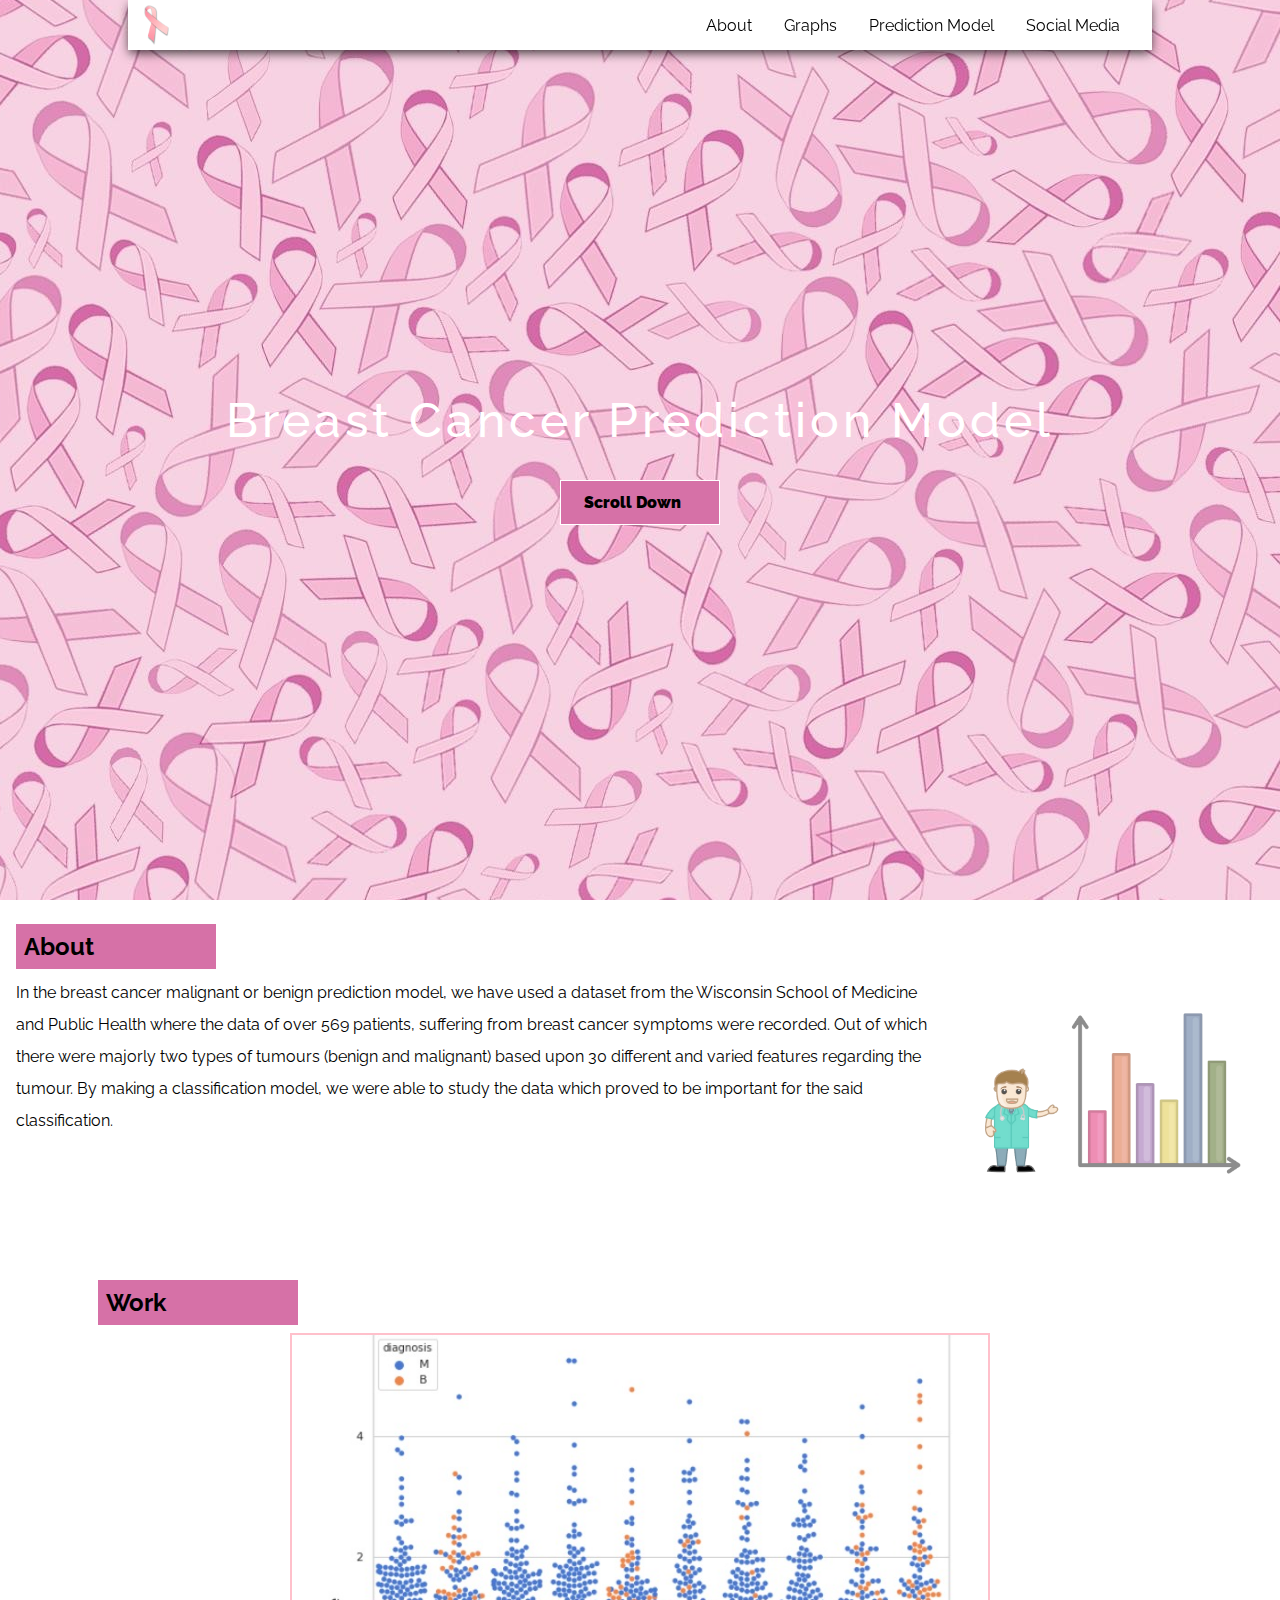
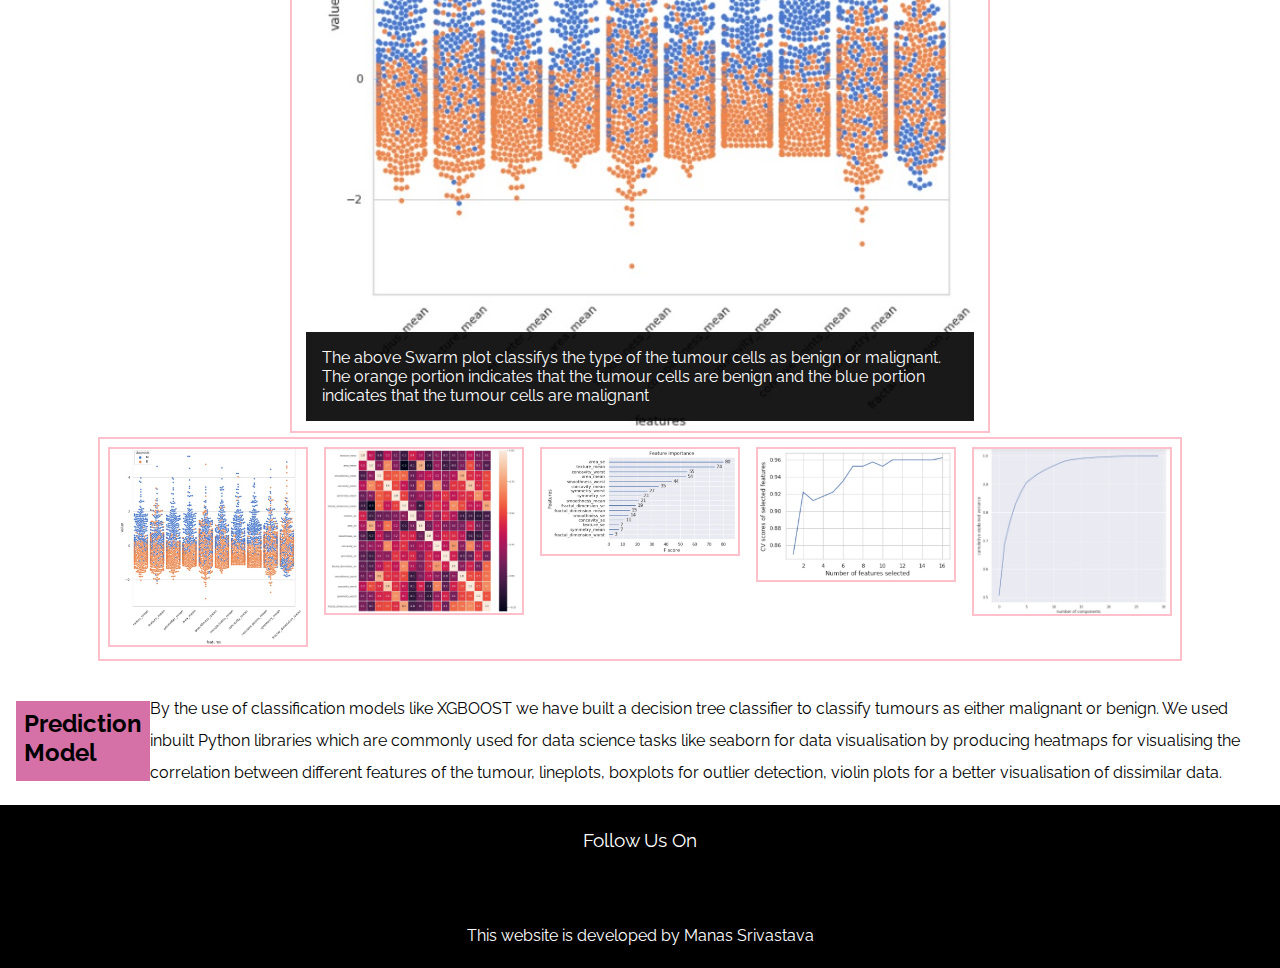
<file: index.html>
<!--Developed by Manas Srivastava-->

<!DOCTYPE html>
<html lang="en">
<head>
    <meta charset="UTF-8">
    <meta name="viewport" content="width=device-width, initial-scale=1.0">
    <link rel="stylesheet" href="css/style.css"> 
    <link rel="stylesheet" href="https://use.fontawesome.com/releases/v5.14.0/css/all.css" integrity="sha384-HzLeBuhoNPvSl5KYnjx0BT+WB0QEEqLprO+NBkkk5gbc67FTaL7XIGa2w1L0Xbgc" crossorigin="anonymous">
    <link href="https://fonts.googleapis.com/css2?family=Raleway:wght@400;900&display=swap" rel="stylesheet"> 
    <link rel="stylesheet" href="css/glider.min.css"> 
    <title>Breat Cancer Prediction</title>
</head>
<body>

    <nav class="scrolled">
        <div class="logo">
            <a href="#">
                <img src="videos/296px-Pink_ribbon.svg.png" alt="logo">
            </a>
        </div>

        <ul class="desktop-nav">
            <li><a href="#about">About</a></li>
            <li><a href="#work">Graphs</a></li>
            <li><a href="#prediction_model">Prediction Model</a></li>
            <li><a href="Social Media">Social Media</a></li>
        </ul>
    </nav>

     <header>
        <img class="photo" src="videos/140040.jpg" alt="Not playable on device">

         <h1>Breast Cancer Prediction Model</h1>
         <a href="#about" class="btn">Scroll Down<i class="fa fa-angle-down" aria-hidden="true"></i>
         </a>
         


     </header>

      <!--Header Ends-->

      <div class="wrapper">
        <section class="about" id="about">
            <div class="description">
                <h2>About </h2>
                <p>In the breast cancer malignant or benign prediction model, we have used a dataset from the Wisconsin School of Medicine and Public Health where the data of over 569 patients, suffering from breast cancer symptoms were recorded. Out of which there were majorly two types of tumours (benign and malignant) based upon 30 different and varied features regarding the tumour. By making a classification model, we were able to study the data which proved to be important for the said classification.</p>
            </div>
            <div class="thumbnail">
                <img src="videos/FAVPNG_statistics-cartoon-drawing-royalty-free-illustration_LETgLExp.png" alt="About">
            </div>
        </section>
      </div>

      <!--About Section End-->

      <section class="work" id="work">
        <div class="wrapper">
            <h2>Work</h2>
            <div class="active-work">
                <img src="Works/1.jpeg" alt="work">
                <div class="active-img-desc">The above Swarm plot classifys the type of the 
											tumour cells as benign or malignant. The orange portion indicates that the tumour cells are benign 
										and the blue portion indicates that the tumour cells are malignant</div>
            </div>
            <div class="work-gallery">
                <div class="img-card">
                    <img src="Works/1.jpeg" alt="work">
                    <div class="img-desc">The above Swarm plot classifys the type of the 
											tumour cells as benign or malignant. The orange portion indicates that the tumour cells are benign 
										and the blue portion indicates that the tumour cells are malignant</div>
                </div>
                <div class="img-card">
                    <img src="Works/2.jpeg" alt="work">
                    <div class="img-desc">This is a heatmap which gives the correlation between the 
											different features responsible for a tumour cell to be 
										classified as malignant or benign</div>
                </div>
                <div class="img-card">
                    <img src="Works/3.jpeg" alt="work">
                    <div class="img-desc">This line plot gives us the exact idea about the important features 
										of the dataset necessary for for our predictions.</div>
                </div>
 
                <div class="img-card">
                    <img src="Works/4.jpeg" alt="work">
                    <div class="img-desc">The following graphs shows the cross-validation scores of the 
											selected features against the number of features selected</div>
                </div>
 
                <div class="img-card">
                    <img src="Works/5.jpeg" alt="work">
                    <div class="img-desc">The relation between the cummulative variance and 
											number of components is shown in the following graph.</div>
                </div>
                
                
            </div>
        </div>
    </section>

     <!--Work section ends-->

     <div class="wrapper">
         <section class="prediction_model" id="prediction_model">
             <h2>Prediction Model</h2>
			 <div class="text">
			 <p>
			 By the use of classification models like XGBOOST we have built a decision tree classifier to classify tumours as either malignant or benign. 
We used inbuilt Python libraries which are commonly used for data science tasks like seaborn for data visualisation by producing heatmaps for visualising the correlation between different features of the tumour, lineplots, boxplots for outlier detection, violin plots for a better visualisation of dissimilar data.</p>
			 <!--<img src="videos/264e30439c42387c1e3c48d2d038429d.png" alt="prediction_model">-->
			 </div>
            <!--- <div class="glider-contain">
                <div class="glider">
                    <div class="testimonial">
                        <img src="videos/264e30439c42387c1e3c48d2d038429d.png" alt="testimonial">
                        <h3>Dr. Manas(Oncologist)</h3>
                        <p>
                            Lorem ipsum dolor sit amet consectetur adipisicing elit. Doloribus cupiditate suscipit minus totam! Suscipit id architecto laudantium ea, dolores quis tempore enim rerum aut commodi corporis amet quo laborum error quam, molestias natus, dolorem maiores rem inventore similique ad deserunt praesentium perspiciatis? Atque repellendus nisi laudantium maxime delectus excepturi consequuntur id? Sed sit dolore, asperiores similique sequi repudiandae corporis quod dicta ab expedita. Esse dolorum alias dignissimos libero inventore, debitis recusandae harum officia distinctio sapiente neque quam quia. Nihil maiores illum maxime pariatur voluptatem. Nobis delectus cupiditate explicabo quis consequatur dignissimos pariatur dolores recusandae perspiciatis laudantium? Dignissimos voluptatum non consequuntur!
                        </p>
                    </div>

                    <div class="testimonial">
                        <img src="videos/TESTI2.jpg" alt="testimonial">
                        <h3>Dr. Sayon(Sexologist)</h3>
                        <p>
                            Lorem ipsum dolor sit amet consectetur adipisicing elit. Doloribus cupiditate suscipit minus totam! Suscipit id architecto laudantium ea, dolores quis tempore enim rerum aut commodi corporis amet quo laborum error quam, molestias natus, dolorem maiores rem inventore similique ad deserunt praesentium perspiciatis? Atque repellendus nisi laudantium maxime delectus excepturi consequuntur id? Sed sit dolore, asperiores similique sequi repudiandae corporis quod dicta ab expedita. Esse dolorum alias dignissimos libero inventore, debitis recusandae harum officia distinctio sapiente neque quam quia. Nihil maiores illum maxime pariatur voluptatem. Nobis delectus cupiditate explicabo quis consequatur dignissimos pariatur dolores recusandae perspiciatis laudantium? Dignissimos voluptatum non consequuntur!
                        </p>
                    </div>

                    <div class="testimonial">
                        <img src="videos/TESTI3.jpg" alt="testimonial">
                        <h3>Dr. Goor(Not a doctor)</h3>
                        <p>
                            Lorem ipsum dolor sit amet consectetur adipisicing elit. Doloribus cupiditate suscipit minus totam! Suscipit id architecto laudantium ea, dolores quis tempore enim rerum aut commodi corporis amet quo laborum error quam, molestias natus, dolorem maiores rem inventore similique ad deserunt praesentium perspiciatis? Atque repellendus nisi laudantium maxime delectus excepturi consequuntur id? Sed sit dolore, asperiores similique sequi repudiandae corporis quod dicta ab expedita. Esse dolorum alias dignissimos libero inventore, debitis recusandae harum officia distinctio sapiente neque quam quia. Nihil maiores illum maxime pariatur voluptatem. Nobis delectus cupiditate explicabo quis consequatur dignissimos pariatur dolores recusandae perspiciatis laudantium? Dignissimos voluptatum non consequuntur!
                        </p>
                    </div>

                </div>

                <div class="dots">
                    <button class="glider-prev"><i class="fas fa-chevron-circle-left"></i>
                    </button>
                    <button class="glider-next"><i class="fas fa-chevron-circle-right"></i>
                    </button>    
                </div>
             </div>>---->
         </section>
     </div>

     <!--Testimonial End-->
     <footer>
         <div class="social">
             <h3>Follow Us On</h3>
             <div class="social-icons">
                <a href="#"><i class="fab fa-facebook"></i></a>
                <a href="#"><i class="fab fa-twitter-square"></i></a>
                <a href="#"><i class="fab fa-instagram"></i></a>
            
            </div>
        </div>
        <p>This website is developed by Manas Srivastava</p>
        
    </footer>


     <!--Footer ends-->

    <script src="javascript/main.js"></script>
    <script src="javascript/glider.min.js"></script>

    <script>
        new Glider(document.querySelector(".glider"),
        {
          slidesToShow: 1,
          dots:"#dots",
          arrows:{
            prev: '.glider-prev',
            next: '.glider-next'
          }
        })
    </script>
    
</body>
</html>
</file>
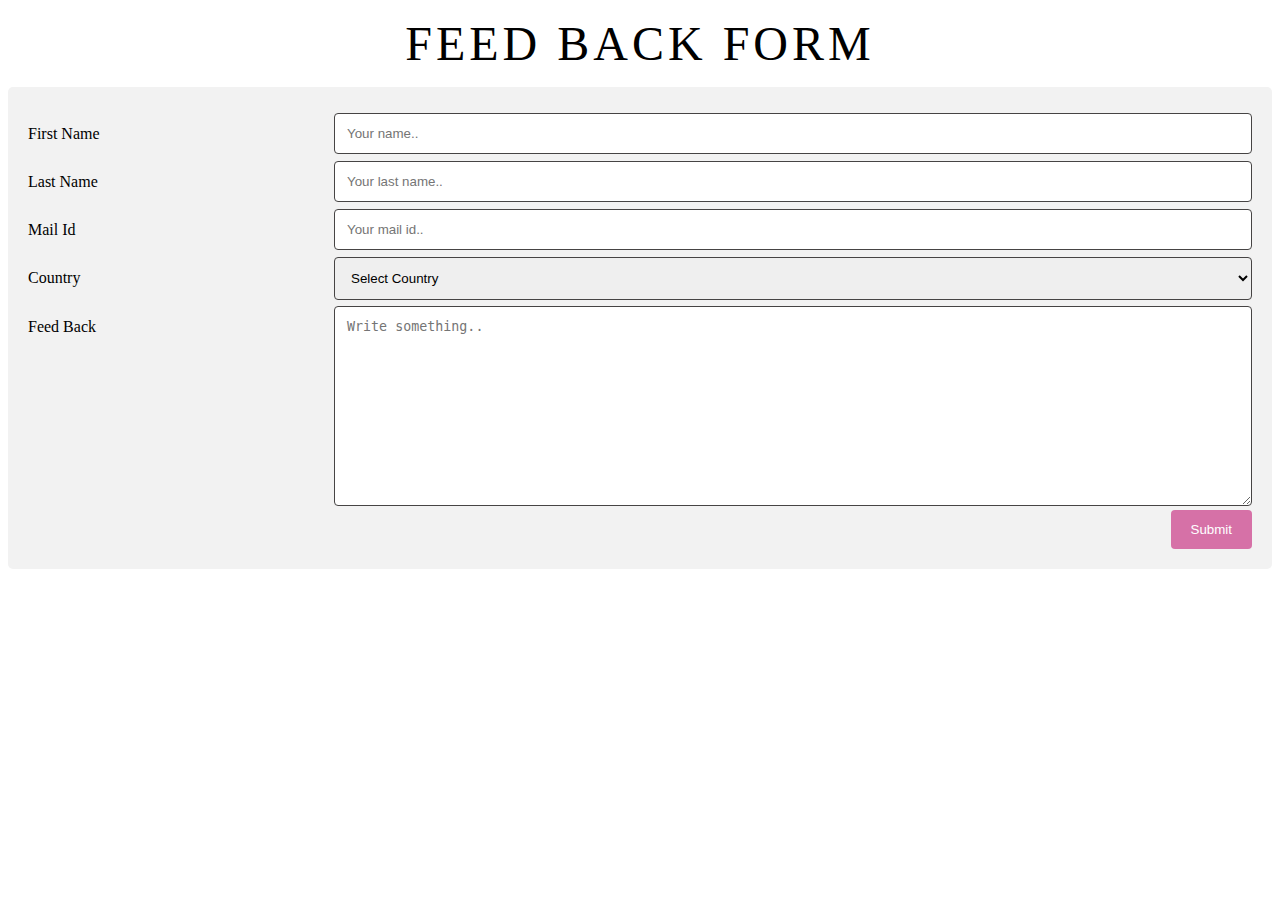
<file: feedback.html>
<!DOCTYPE html>
<html lang="en">
<head>
    <meta charset="UTF-8">
    <meta name="viewport" content="width=device-width, initial-scale=1.0">
    <link rel="stylesheet" href="css/feedback.css"> 
    <link rel="stylesheet" href="https://use.fontawesome.com/releases/v5.14.0/css/all.css" integrity="sha384-HzLeBuhoNPvSl5KYnjx0BT+WB0QEEqLprO+NBkkk5gbc67FTaL7XIGa2w1L0Xbgc" crossorigin="anonymous">
    <link href="https://fonts.googleapis.com/css2?family=Raleway:wght@400;900&display=swap" rel="stylesheet"> 
    <link rel="stylesheet" href="css/glider.min.css"> 
    <title>Breat Cancer Prediction</title>
</head>
<body>
    <h2>FEED BACK FORM</h2>    
<div class="container">    
  <form>    
    <div class="row">    
      <div class="col-25">    
        <label for="fname">First Name</label>    
      </div>    
      <div class="col-75">    
        <input type="text" id="fname" name="firstname" placeholder="Your name..">    
      </div>    
    </div>    
    <div class="row">    
      <div class="col-25">    
        <label for="lname">Last Name</label>    
      </div>    
      <div class="col-75">    
        <input type="text" id="lname" name="lastname" placeholder="Your last name..">    
      </div>    
    </div>    
    <div class="row">    
        <div class="col-25">    
          <label for="email">Mail Id</label>    
        </div>    
        <div class="col-75">    
          <input type="email" id="email" name="mailid" placeholder="Your mail id..">    
        </div>    
      </div>    
    <div class="row">    
      <div class="col-25">    
        <label for="country">Country</label>    
      </div>    
      <div class="col-75">    
        <select id="country" name="country">    
            <option value="none">Select Country</option>    
          <option value="australia">Australia</option>    
          <option value="canada">Canada</option>    
          <option value="usa">USA</option>    
          <option value="russia">Russia</option>    
          <option value="japan">Japan</option>    
          <option value="india">India</option>    
          <option value="china">China</option>    
        </select>    
      </div>    
    </div>    
    <div class="row">    
      <div class="col-25">    
        <label for="feed_back">Feed Back</label>    
      </div>    
      <div class="col-75">    
        <textarea id="subject" name="subject" placeholder="Write something.." style="height:200px"></textarea>    
      </div>    
    </div>    
    <div class="row">    
      <input type="submit" value="Submit">    
    </div>    
  </form>    
</div>    
    
</body>    
</html>
</file>
<file: css/style.css>
*{
    box-sizing: border-box;
    margin:0;
}

body{
    font-family: "Raleway",sans-serif ;
}

p{
    line-height: 2 ;
}

.wrapper {
    max-width: 1024 px;
    margin: 0 auto;
}

/* Header */

header{
    height: 100vh;
    overflow: hidden;
    position: relative;
    display: flex;
    align-items: center;
    justify-content: center;
    flex-direction: column;
    color: white;
}

.photo{
    position: absolute;
    min-height: 100vh;
    min-width: 100%;
    z-index: -100;
}

h1 {
    margin:16px;
    letter-spacing: 4px;
    font-size:48px;
    font-weight: 500;
    text-align: center;
}

.btn {
    background: #d671a7;
    color: black;
    padding: 12px;
    min-width: 160px;
    text-align: center;
    font-weight: 900;
    text-decoration: none;
    margin-top: 16px;
    border:1px solid #ffffff;
}

i{
    margin:0 8px;
}

/* Navbar logo */

.logo{
    height: 40px;
}

.logo img{
    height: 100%;
}

nav{
    height:60px;
    display: flex;
    justify-content: space-between;
    align-items: center;
    padding: 16px;
    max-width: 1024px;
    position: fixed;
    top: 0;
    right: 0;
    left: 0;
    z-index: 200;
    margin:0 auto;
    transition: padding .4s;
}

nav.scrolled{
    background: white;
    height: 50px;
    box-shadow: 0 4px 10px -1px rgba(0, 0, 0, 0.75);
}

nav.scrolled .desktop-nav li a{
    color: black;
}

.desktop-nav {
    display:flex;
}

.desktop-nav li{
    list-style: none;
    margin:0 16px;
}

.desktop-nav li a{
    color: white;
    text-decoration: none;
}

.desktop-nav li a:hover {
    text-decoration: underline;
}

/* Section */

section{
    padding:16px;
    display: flex;
}

section .thumbnail img{
    height:320px;
}

h2{
    margin:8px 0;
    background:	#d671a7;
    width:200px;
    padding: 8px;
}

/* Work Section */

.work {
    background: url(../videos/140040.jpg) #d671a7;
    background-size: cover;
    background-position: center;
    background-attachment: fixed;
}

.active-work{
    max-width: 700px;
    position: relative;
    margin: 0 auto;
}

.active-img-desc{
    position: absolute;
    bottom: 16px;
    left:16px;
    right:16px;
    background: rgba(0, 0, 0, 0.9);
    padding:16px;
    color: white;
}

.active-work img,.work-gallery,.img-card img{
    width:100%;
    border:2px solid pink;
}

.work-gallery .img-card .img-desc {
    display: none;
}

.work-gallery{
    width: 100%;
    display: flex;
    flex-wrap: wrap;
    justify-content: center;
}

.work-gallery .img-card {
    width:200px;
    margin:8px;
    cursor: pointer;
}

/*testimonial section */

.testimonials{
    display: flex;
    flex-direction: column;
    align-items: center;
    text-align: center;
}

.testimonial{
    display: flex;
    flex-direction: column;
    align-items: center;
    text-align:center;
}

.testimonial img{
    width: 150px;
    border-radius:50%;
    margin:24px;
}

h3 {
    margin: 8px;
    font-weight:normal;
}


/*Footer*/

footer {
    background: black;
    color: white;
    text-align: center;
    padding:16px;
}

.social-icons {
    margin:16px;
    font-size:32px;
}

.social-icons a{
    color:white;
}

footer i{
    transition: all .4s;
}

footer .fa-facebook:hover {
    color: #3c5a99;
}

footer .fa-instagram:hover {
    color: #e1306c;

}

footer .fa-twitter-square:hover {
    color: #1da1f2;

}
</file>
<file: css/feedback.css>
* {    
    box-sizing: border-box;    
  }    

  h2{
    margin:16px;
    letter-spacing: 4px;
    font-size:48px;
    font-weight: 500;
    text-align: center;
  }
      
  input[type=text], select, textarea {    
    width: 100%;    
    padding: 12px;    
    border: 1px solid rgb(70, 68, 68);    
    border-radius: 4px;    
    resize: vertical;    
  }    
  input[type=email], select, textarea {    
    width: 100%;    
    padding: 12px;    
    border: 1px solid rgb(70, 68, 68);    
    border-radius: 4px;    
    resize: vertical;    
  }    
      
  label {    
    padding: 12px 12px 12px 0;    
    display: inline-block;    
  }    
      
  input[type=submit] {    
    background-color:  #d671a7;
    color: white;    
    padding: 12px 20px;    
    border: none;    
    border-radius: 4px;    
    cursor: pointer;    
    float: right;    
  }    
      
  input[type=submit]:hover {    
    background-color: #45a049;    
  }    
      
  .container {    
    border-radius: 5px;    
    background-color: #f2f2f2;    
    padding: 20px;    
  }    
      
  .col-25 {    
    float: left;    
    width: 25%;    
    margin-top: 6px;    
  }    
      
  .col-75 {    
    float: left;    
    width: 75%;    
    margin-top: 6px;    
  }    
      
  /* Clear floats after the columns */    
  .row:after {    
    content: "";    
    display: table;    
    clear: both;    
  }
</file>
<file: css/glider.min.css>
.glider,.glider-contain{margin:0 auto;position:relative}.glider,.glider-track{transform:translateZ(0)}.glider-dot,.glider-next,.glider-prev{border:0;padding:0;user-select:none;outline:0}.glider-contain{width:100%}.glider{overflow-y:hidden;-webkit-overflow-scrolling:touch;-ms-overflow-style:none}.glider-track{width:100%;margin:0;padding:0;display:flex;z-index:1}.glider.draggable{user-select:none;cursor:-webkit-grab;cursor:grab}.glider.draggable .glider-slide img{user-select:none;pointer-events:none}.glider.drag{cursor:-webkit-grabbing;cursor:grabbing}.glider-slide{user-select:none;justify-content:center;align-content:center;width:100%;min-width:150px}.glider-slide img{max-width:100%}.glider::-webkit-scrollbar{opacity:0;height:0}.glider-next,.glider-prev{position:absolute;background:0 0;z-index:2;font-size:40px;text-decoration:none;left:-23px;top:30%;cursor:pointer;color:#666;opacity:1;line-height:1;transition:opacity .5s cubic-bezier(.17,.67,.83,.67),color .5s cubic-bezier(.17,.67,.83,.67)}.glider-next:focus,.glider-next:hover,.glider-prev:focus,.glider-prev:hover{color:#ccc}.glider-next{right:-23px;left:auto}.glider-next.disabled,.glider-prev.disabled{opacity:.25;color:#666;cursor:default}.glider-hide{opacity:0}.glider-dots{user-select:none;display:flex;flex-wrap:wrap;justify-content:center;margin:0 auto;padding:0}.glider-dot{display:block;cursor:pointer;color:#ccc;border-radius:999px;background:#ccc;width:12px;height:12px;margin:7px}.glider-dot:focus,.glider-dot:hover{background:#ddd}.glider-dot.active{background:#a89cc8}@media(max-width:36em){.glider::-webkit-scrollbar{opacity:1;-webkit-appearance:none;width:7px;height:3px}.glider::-webkit-scrollbar-thumb{opacity:1;border-radius:99px;background-color:rgba(156,156,156,.25);-webkit-box-shadow:0 0 1px rgba(255,255,255,.25);box-shadow:0 0 1px rgba(255,255,255,.25)}}
</file>
